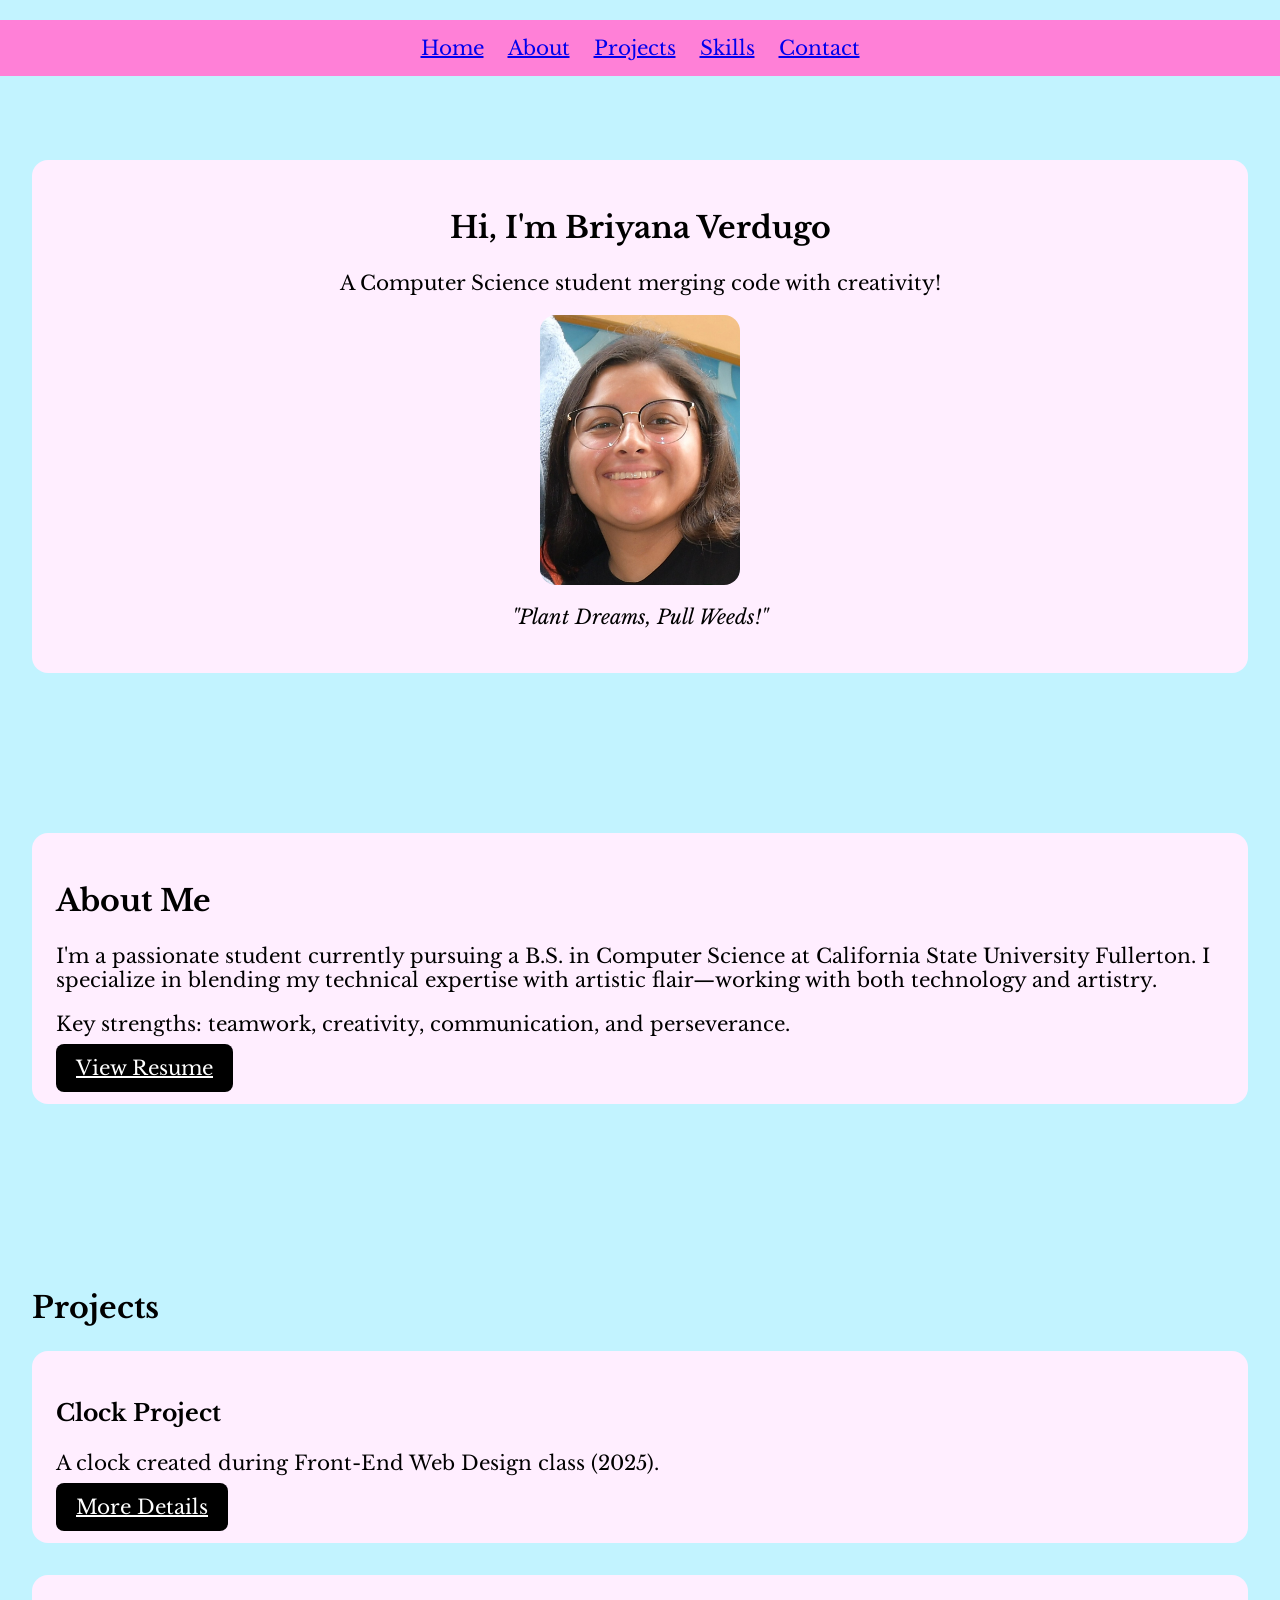
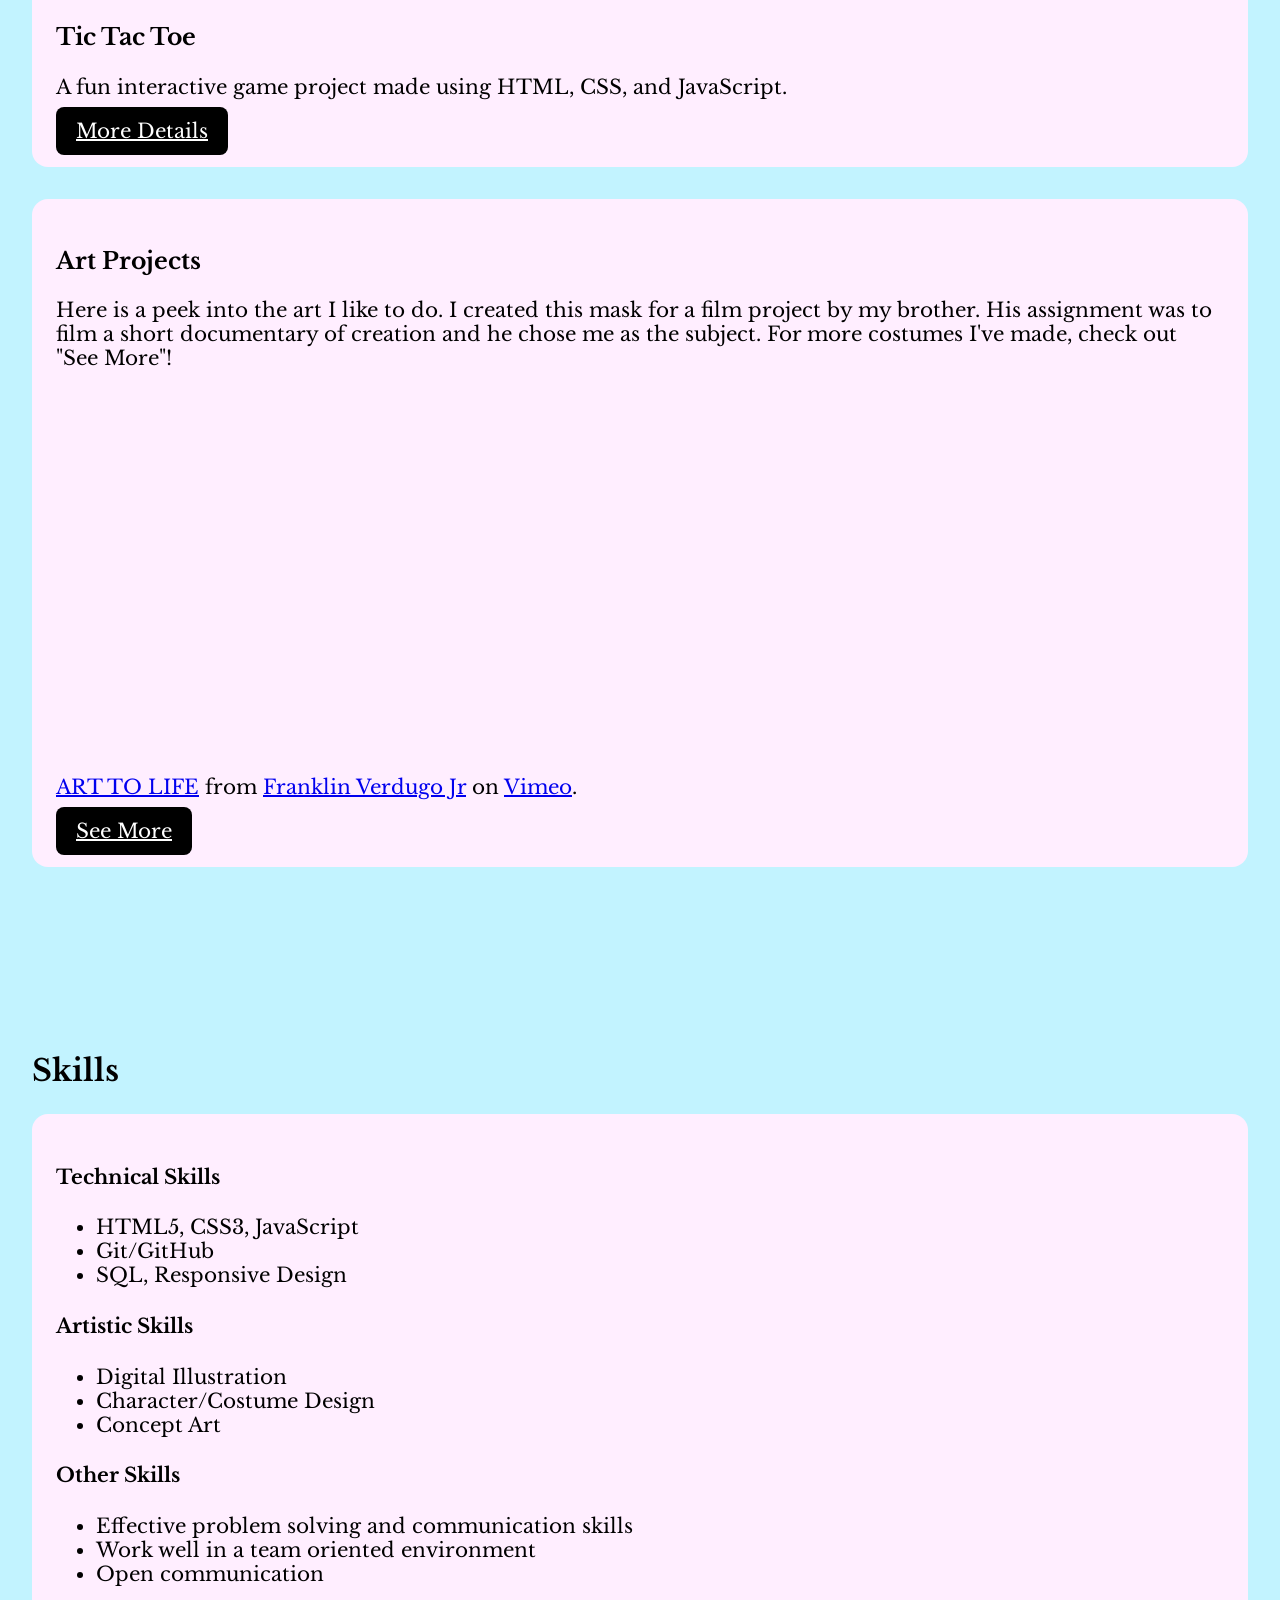
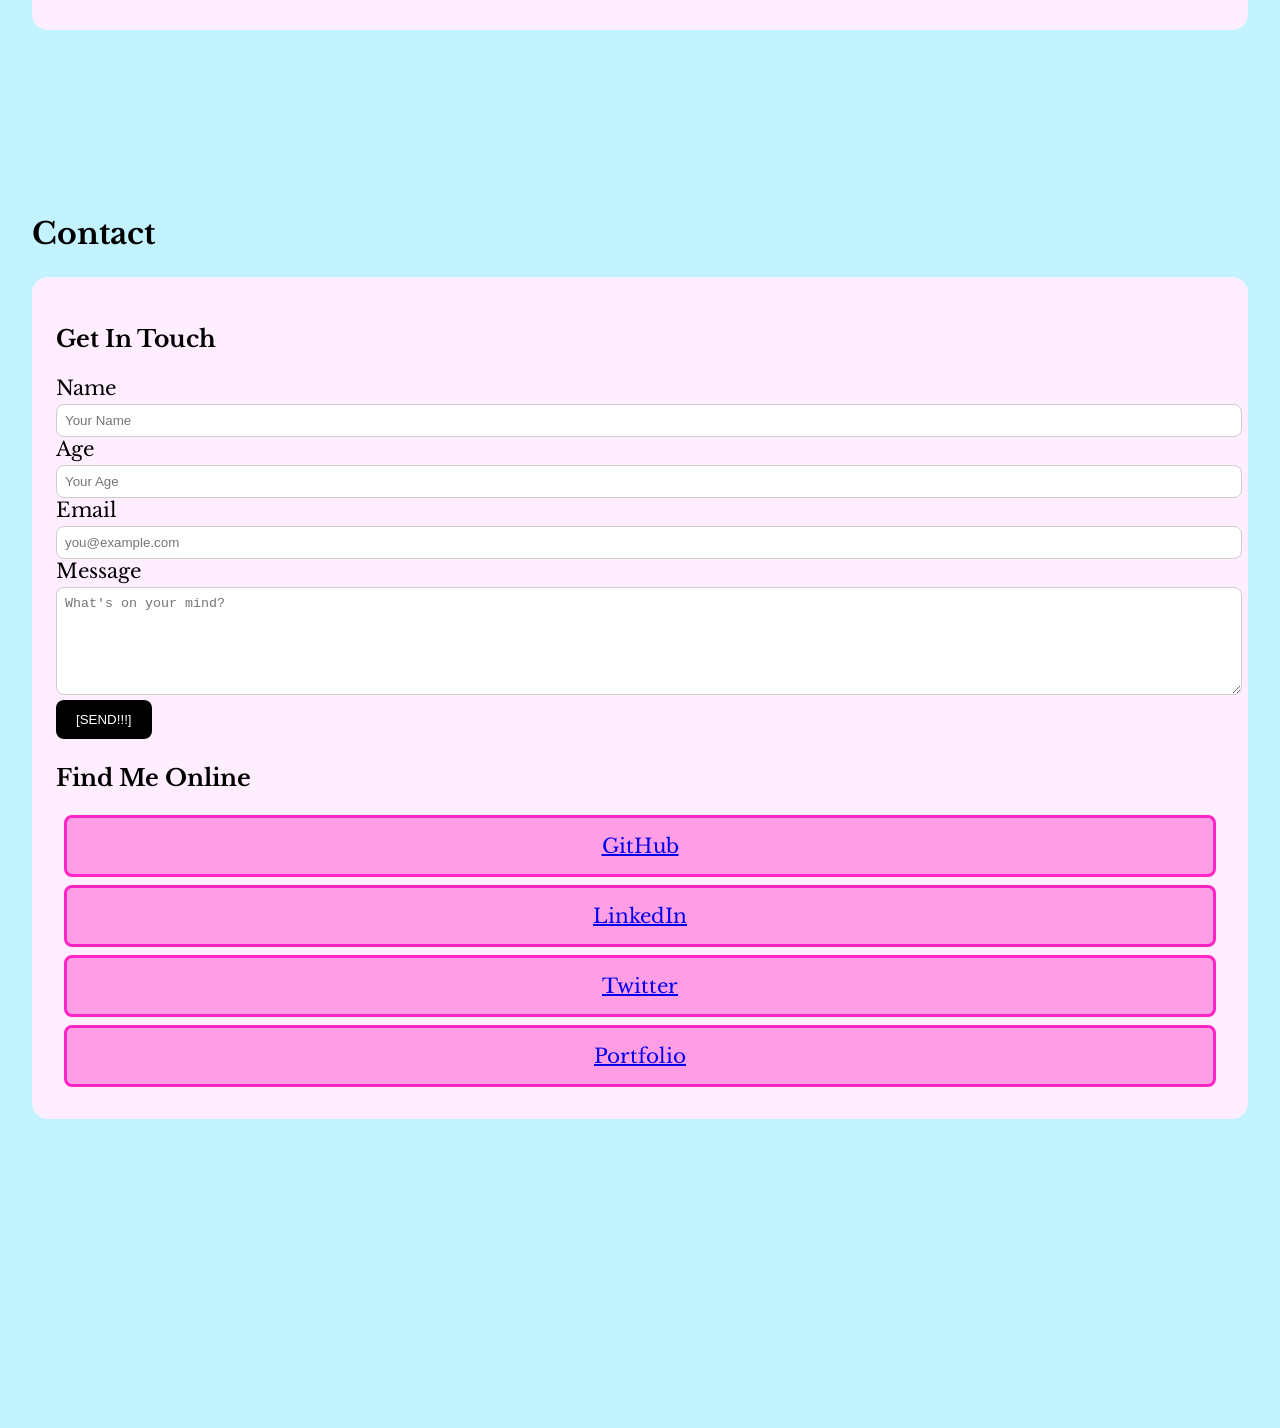
<file: index.html>
<!DOCTYPE html>
<html lang="en">
<head>
  <meta charset="UTF-8" />
  <meta name="viewport" content="width=device-width, initial-scale=1.0" />
  <title>Briyana Verdugo - Personal Portfolio</title>
  <link rel="stylesheet" href="styles.css" />
  <link rel="preconnect" href="https://fonts.googleapis.com" />
  <link rel="preconnect" href="https://fonts.gstatic.com" crossorigin />
  <link href="https://fonts.googleapis.com/css2?family=Libre+Baskerville:ital@1&display=swap" rel="stylesheet" />
</head>
<body>
  <header>
    <nav>
      <ul class="navbar">
        <li><a href="#home">Home</a></li>
        <li><a href="#about">About</a></li>
        <li><a href="#projects">Projects</a></li>
        <li><a href="#skills">Skills</a></li>
        <li><a href="#contact">Contact</a></li>
      </ul>
    </nav>
  </header>

  <main>
    <section id="home" class="section">
      <div class="project" style="text-align: center;">
        <h1>Hi, I'm Briyana Verdugo</h1>
        <p>A Computer Science student merging code with creativity!</p>
        <img src="profile.jpg" alt="Your Photo" class="profile-pic" />
        <p class="tagline">"Plant Dreams, Pull Weeds!"</p>
      </div>
    </section>

    <section id="about" class="section">
      <div class="project">
        <h2>About Me</h2>
        <p>I'm a passionate student currently pursuing a B.S. in Computer Science at California State University Fullerton. I specialize in blending my technical expertise with artistic flair—working with both technology and artistry.</p>
        <p>Key strengths: teamwork, creativity, communication, and perseverance.</p>
        <a href="Briyana%20Verdugo%20Resume%202025.pdf" target="_blank" class="button">View Resume</a>
      </div>
    </section>

    <section id="projects" class="section">
      <h2>Projects</h2>

      <div class="project">
        <h3>Clock Project</h3>
        <p>A clock created during Front-End Web Design class (2025).</p>
        <a href="project-todo.html" class="button">More Details</a>
      </div>

      <div class="project">
        <h3>Tic Tac Toe</h3>
        <p>A fun interactive game project made using HTML, CSS, and JavaScript.</p>
        <a href="project-portfolio.html" class="button">More Details</a>
      </div>

      <div class="project">
        <h3>Art Projects</h3>
        <p>Here is a peek into the art I like to do. I created this mask for a film project by my brother. His assignment was to film a short documentary of creation and he chose me as the subject. For more costumes I've made, check out "See More"!</p>

        <div class="video-wrapper" style="margin-top: 1rem;">
          <iframe src="https://player.vimeo.com/video/922737947?h=2aeefa6e56" width="640" height="360" frameborder="0" allow="autoplay; fullscreen; picture-in-picture" allowfullscreen></iframe>
          <p><a href="https://vimeo.com/922737947">ART TO LIFE</a> from <a href="https://vimeo.com/user216650576">Franklin Verdugo Jr</a> on <a href="https://vimeo.com">Vimeo</a>.</p>
        </div>

        <a href="project-art.html" class="button">See More</a>
      </div>
    </section>

    <section id="skills" class="section">
      <h2>Skills</h2>
      <div class="skills-container">
        <div>
          <h4>Technical Skills</h4>
          <ul>
            <li>HTML5, CSS3, JavaScript</li>
            <li>Git/GitHub</li>
            <li>SQL, Responsive Design</li>
          </ul>
        </div>
        <div>
          <h4>Artistic Skills</h4>
          <ul>
            <li>Digital Illustration</li>
            <li>Character/Costume Design</li>
            <li>Concept Art</li>
          </ul>
        </div>
        <div>
          <h4>Other Skills</h4>
          <ul>
            <li>Effective problem solving and communication skills   </li>
            <li> Work well in a team oriented environment</li>
            <li>Open communication</li>
          </ul>
        </div>
      </div>
    </section>

    <section id="contact" class="section">
      <h2>Contact</h2>
      <div class="contact-box">
        <div class="contact-left">
          <h3>Get In Touch</h3>
          <form id="contact-form">
            <div class="input-row">
              <div class="input-group">
                <label>Name</label>
                <input type="text" id="name" placeholder="Your Name" required />
              </div>
              <div class="input-group">
                <label>Age</label>
                <input type="number" id="age" placeholder="Your Age" required />
              </div>
            </div>
            <div class="input-row">
              <div class="input-group">
                <label>Email</label>
                <input type="email" id="email" placeholder="you@example.com" required />
              </div>
            </div>
            <label>Message</label>
            <textarea rows="6" id="message" placeholder="What's on your mind?" required></textarea>
            <button type="submit">[SEND!!!]</button>
          </form>
        </div>

        <div class="contact-right">
          <h3>Find Me Online</h3>
          <div class="linkbox">
            <div class="links"><a href="https://github.com/Bit-TV" target="_blank">GitHub</a></div>
            <div class="links"><a href="https://www.linkedin.com/in/briyana-verdugo-1143341ba" target="_blank">LinkedIn</a></div>
            <div class="links"><a href="https://twitter.com/" target="_blank">Twitter</a></div>
            <div class="links"><a href="https://drive.google.com/drive/folders/1xAHbT72Gu92yW6HvXf9JeZ2tnQBYFVH3?usp=drive_link" target="_blank">Portfolio</a></div>
          </div>
        </div>
      </div>

      <iframe style="border: 0; width: 400px; height: 208px;" src="https://bandcamp.com/EmbeddedPlayer/album=2955245981/size=large/bgcol=ffffff/linkcol=f171a2/artwork=small/track=3108018610/transparent=true/" seamless>
        <a href="https://toby
</file>
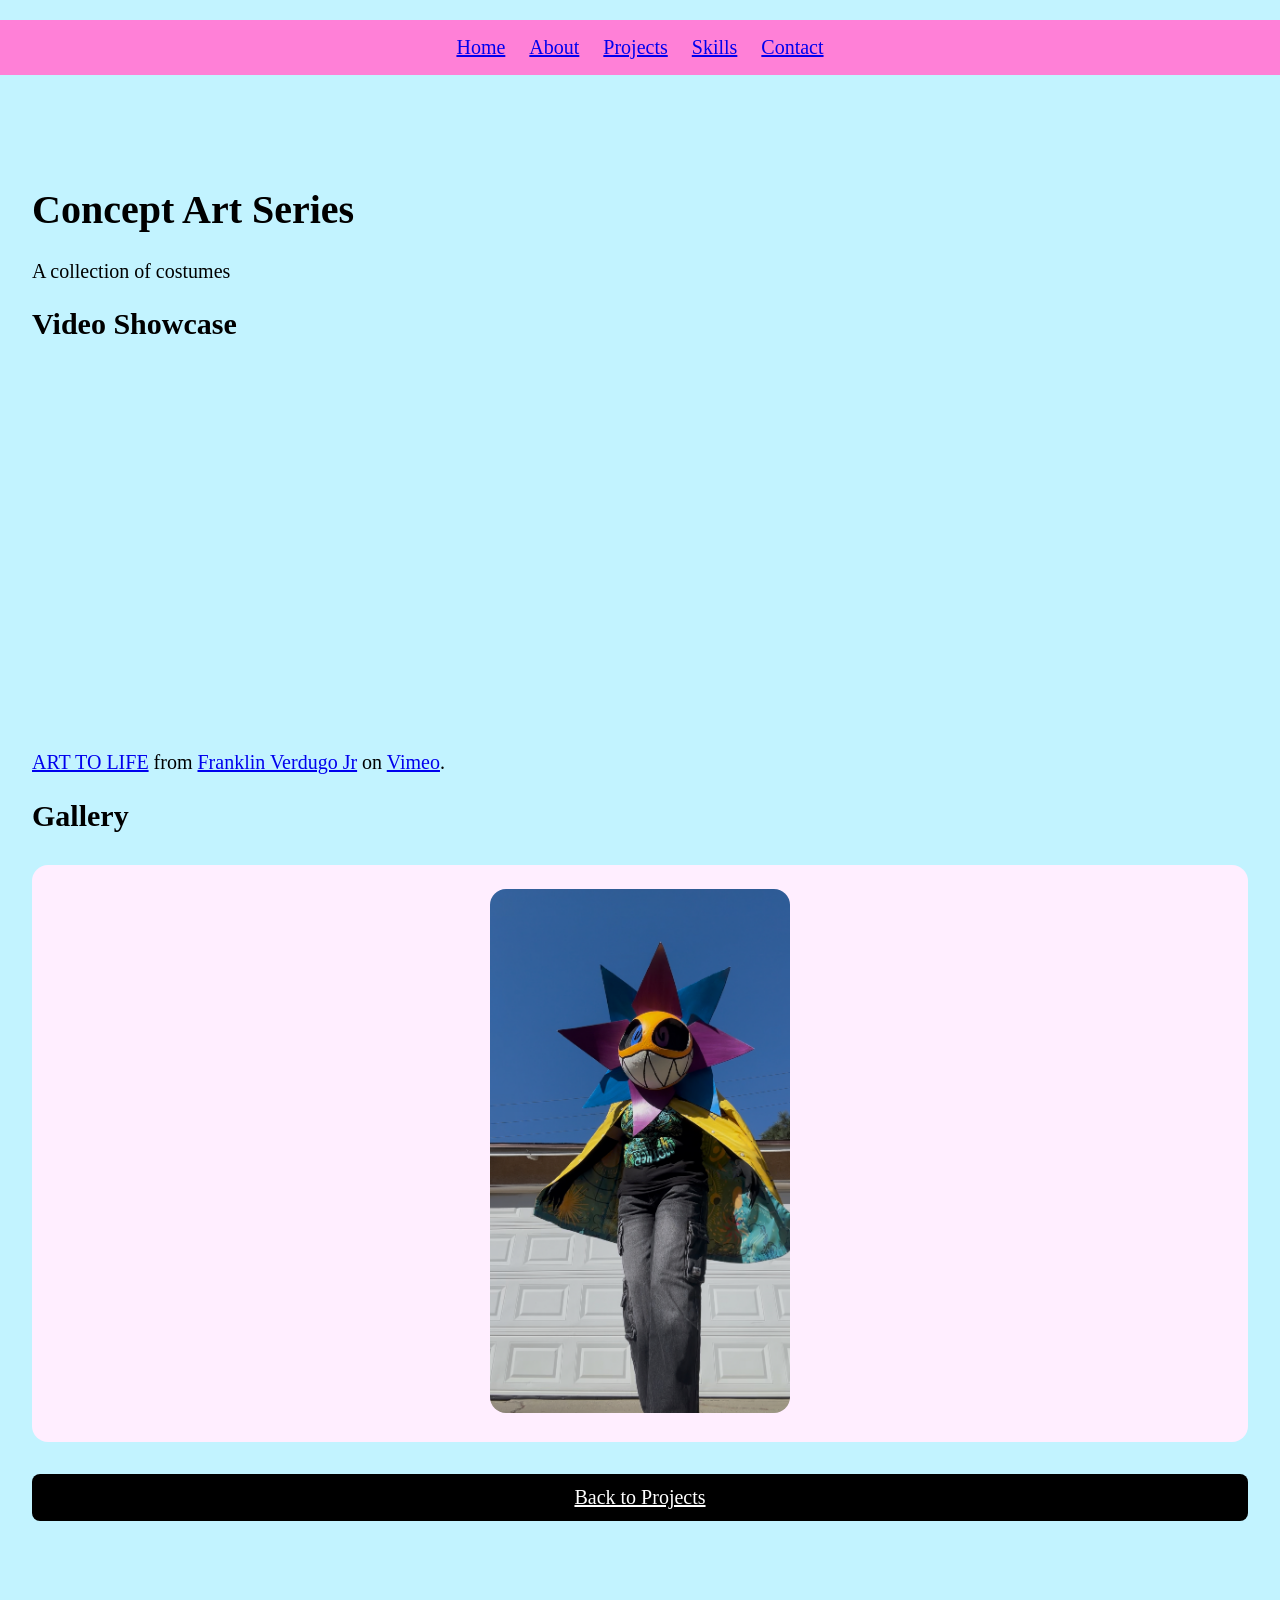
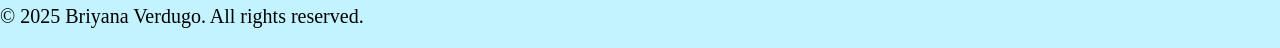
<file: project-art.html>
<!DOCTYPE html>
<html lang="en">
<head>
  <meta charset="UTF-8" />
  <meta name="viewport" content="width=device-width, initial-scale=1.0"/>
  <title>Concept Art Series - Project Details</title>
  <link rel="stylesheet" href="styles.css" />
  <style>
    /* Gallery styles */
    .gallery-box {
      text-align: center;
      margin-top: 2rem;
    }

    #gallery-img {
      width: 300px;
      border-radius: 1rem;
      transition: opacity 0.5s ease-in-out;
    }

    .fade {
      opacity: 0;
    }

    .visible {
      opacity: 1;
    }
  </style>
</head>
<body>
  <header>
    <nav>
      <ul class="navbar">
        <li><a href="index.html#home">Home</a></li>
        <li><a href="index.html#about">About</a></li>
        <li><a href="index.html#projects">Projects</a></li>
        <li><a href="index.html#skills">Skills</a></li>
        <li><a href="index.html#contact">Contact</a></li>
      </ul>
    </nav>
  </header>

  <main class="section">
    <h1>Concept Art Series</h1>

    <p>A collection of costumes</p>

    <h2>Video Showcase</h2>
    <div class="video-wrapper" style="margin: 1rem 0;">
      <iframe src="https://player.vimeo.com/video/922737947?h=2aeefa6e56" width="640" height="360" frameborder="0" allow="autoplay; fullscreen; picture-in-picture" allowfullscreen></iframe>
      <p><a href="https://vimeo.com/922737947">ART TO LIFE</a> from <a href="https://vimeo.com/user216650576">Franklin Verdugo Jr</a> on <a href="https://vimeo.com">Vimeo</a>.</p>
    </div>

    <!-- Auto-cycling image gallery -->
    <h2>Gallery</h2>
    <div class="project gallery-box">
      <img id="gallery-img" src="mask.jpg" alt="Video Mask" class="visible" />
    </div>

    <a href="index.html#projects" class="button" style="display: block; text-align: center; margin-top: 2rem;">Back to Projects</a>
  </main>

  <footer>
    <p>&copy; 2025 Briyana Verdugo. All rights reserved.</p>
  </footer>

  <script>
    const images = ["mask.jpg", "head.png"];
    let current = 0;
    const galleryImg = document.getElementById("gallery-img");

    function cycleImages() {
      // fade out
      galleryImg.classList.remove("visible");
      galleryImg.classList.add("fade");

      setTimeout(() => {
        current = (current + 1) % images.length;
        galleryImg.src = images[current];

        // fade in
        galleryImg.classList.remove("fade");
        galleryImg.classList.add("visible");
      }, 400);
    }

    setInterval(cycleImages, 3000); // change every 3 seconds
  </script>
</body>
</html>
</file>
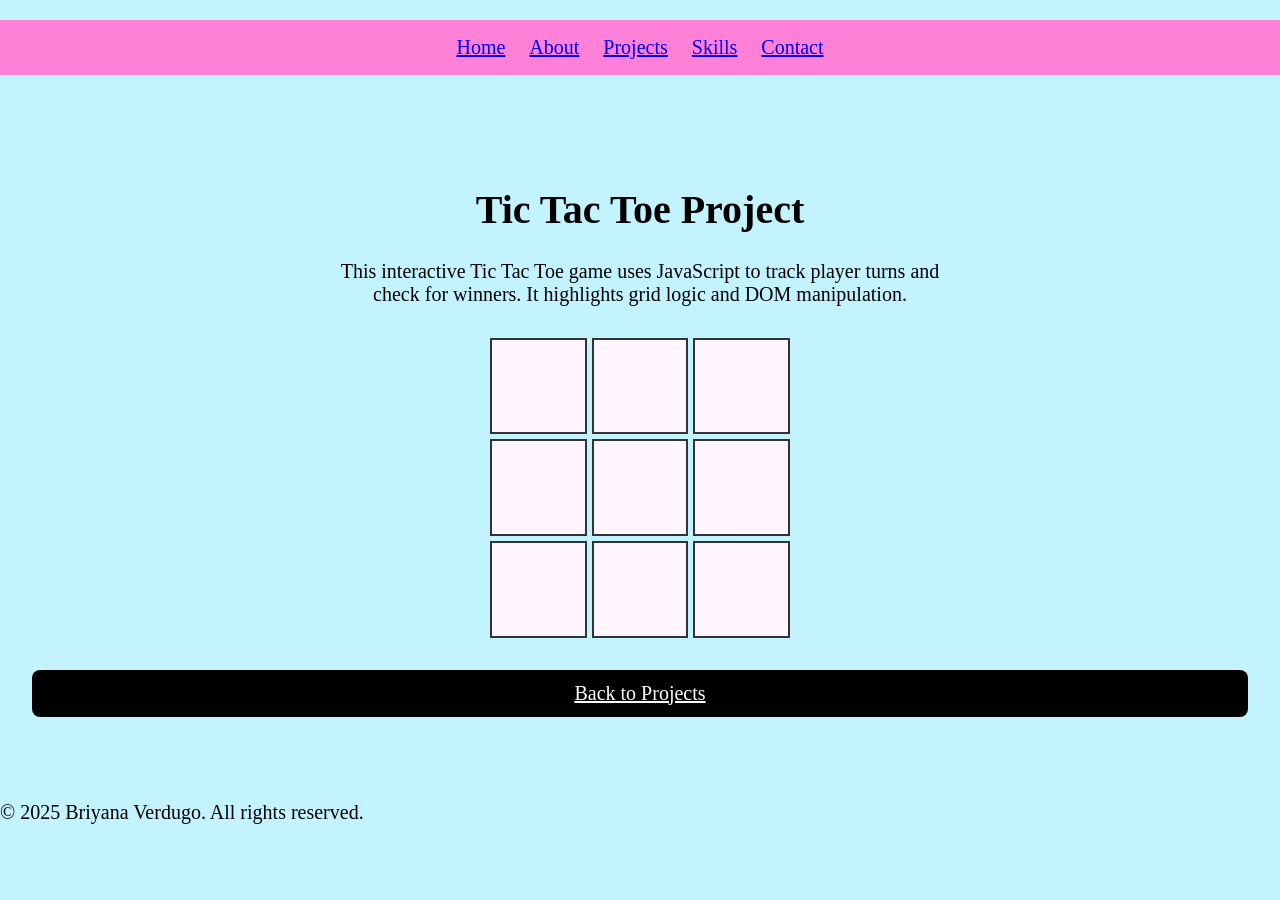
<file: project-portfolio.html>
<!DOCTYPE html>
<html lang="en">
<head>
  <meta charset="UTF-8" />
  <meta name="viewport" content="width=device-width, initial-scale=1.0"/>
  <title>Tic Tac Toe - Project Details</title>
  <link rel="stylesheet" href="styles.css" />
  <style>
    #main_cnt {
      display: grid;
      grid-template-rows: 1fr 1fr 1fr;
      grid-template-columns: 1fr 1fr 1fr;
      height: 300px;
      width: 300px;
      margin: 2rem auto;
      gap: 5px;
    }

    .child {
      border: 2px solid #333;
      display: flex;
      justify-content: center;
      align-items: center;
      font-size: 2rem;
      background-color: #fff5ff;
      cursor: pointer;
    }

    .child:hover {
      background-color: #ffe1ff;
    }

    .project-desc {
      max-width: 600px;
      margin: 0 auto 2rem;
      text-align: center;
    }
  </style>
</head>
<body>
  <header>
    <nav>
      <ul class="navbar">
        <li><a href="index.html#home">Home</a></li>
        <li><a href="index.html#about">About</a></li>
        <li><a href="index.html#projects">Projects</a></li>
        <li><a href="index.html#skills">Skills</a></li>
        <li><a href="index.html#contact">Contact</a></li>
      </ul>
    </nav>
  </header>

  <main class="section">
    <h1 style="text-align:center;">Tic Tac Toe Project</h1>

    <div class="project-desc">
      <p>This interactive Tic Tac Toe game uses JavaScript to track player turns and check for winners. It highlights grid logic and DOM manipulation.</p>
    </div>

    <div id="main_cnt">
      <div class="child" id="child_1" onclick="handle_click(event)"></div>
      <div class="child" id="child_2" onclick="handle_click(event)"></div>
      <div class="child" id="child_3" onclick="handle_click(event)"></div>
      <div class="child" id="child_4" onclick="handle_click(event)"></div>
      <div class="child" id="child_5" onclick="handle_click(event)"></div>
      <div class="child" id="child_6" onclick="handle_click(event)"></div>
      <div class="child" id="child_7" onclick="handle_click(event)"></div>
      <div class="child" id="child_8" onclick="handle_click(event)"></div>
      <div class="child" id="child_9" onclick="handle_click(event)"></div>
    </div>

    <a href="index.html#projects" class="button" style="display: block; text-align: center; margin-top: 2rem;">Back to Projects</a>
  </main>

  <footer>
    <p>&copy; 2025 Briyana Verdugo. All rights reserved.</p>
  </footer>

  <script>
    let value = ["", "", "", "", "", "", "", "", ""];
    let player_a = true;

    function handle_click(e) {
      let curr_ele = e.target;
      let curr_id = e.target.id;

      if (curr_ele.innerText === "") {
        curr_ele.innerText = player_a ? "X" : "O";
        value[curr_id[6] - 1] = player_a ? "X" : "O";

        if (check_winner()) {
          setTimeout(() => {
            alert(player_a ? "Player A (X) wins!" : "Player B (O) wins!");
            reset_game();
          }, 100);
          return;
        }

        player_a = !player_a;
      } else {
        alert("That square is already taken!");
      }
    }

    function check_winner() {
      return (
        (value[0] === value[1] && value[1] === value[2] && value[0] !== "") ||
        (value[3] === value[4] && value[4] === value[5] && value[3] !== "") ||
        (value[6] === value[7] && value[7] === value[8] && value[6] !== "") ||
        (value[0] === value[3] && value[3] === value[6] && value[0] !== "") ||
        (value[1] === value[4] && value[4] === value[7] && value[1] !== "") ||
        (value[2] === value[5] && value[5] === value[8] && value[2] !== "") ||
        (value[0] === value[4] && value[4] === value[8] && value[0] !== "") ||
        (value[2] === value[4] && value[4] === value[6] && value[2] !== "")
      );
    }

    function reset_game() {
      value = ["", "", "", "", "", "", "", "", ""];
      player_a = true;
      for (let i = 1; i <= 9; i++) {
        document.getElementById("child_" + i).innerText = "";
      }
    }
  </script>
</body>
</html>
</file>
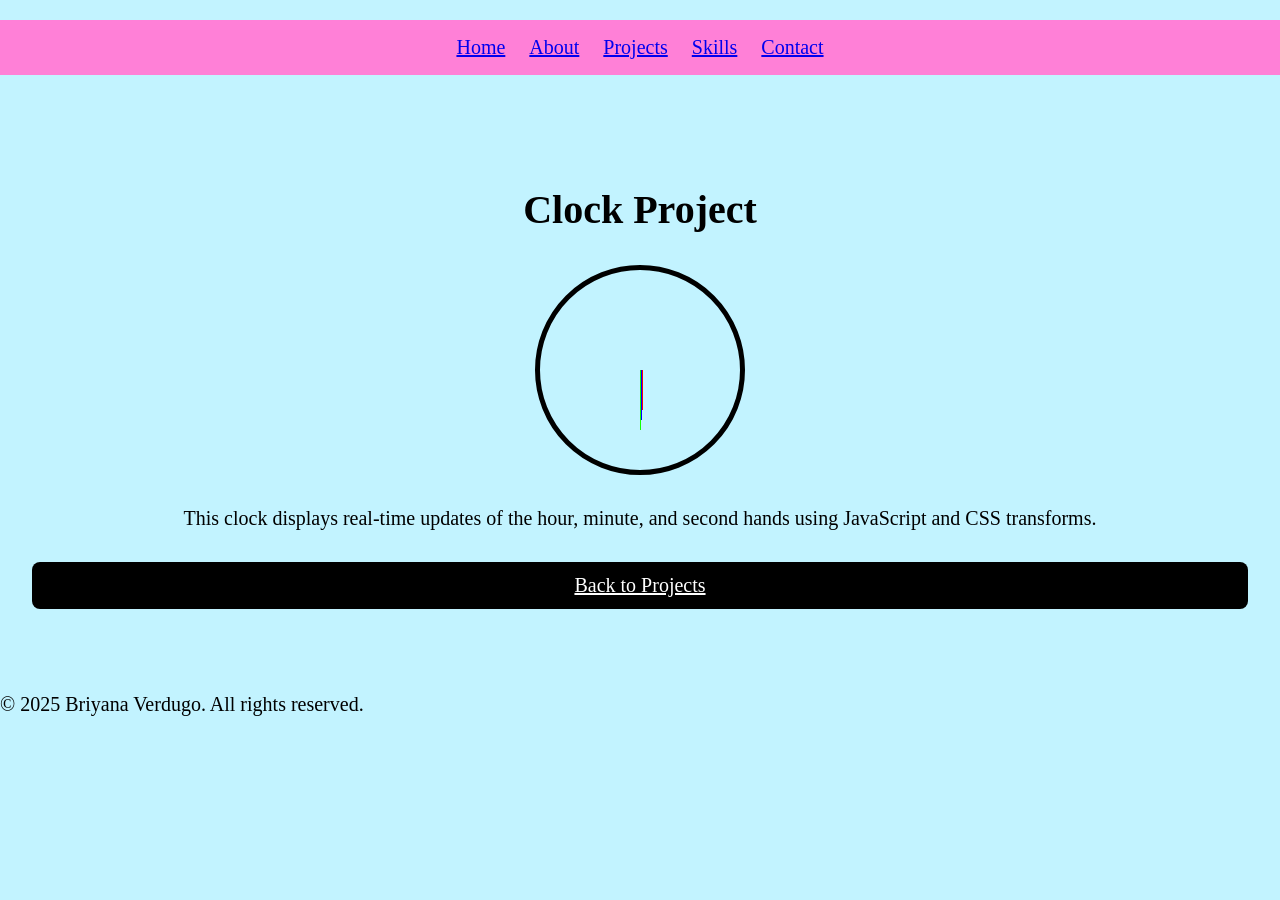
<file: project-todo.html>
<!DOCTYPE html>
<html lang="en">
<head>
  <meta charset="UTF-8" />
  <meta name="viewport" content="width=device-width, initial-scale=1.0"/>
  <title>Clock Project - Project Details</title>
  <link rel="stylesheet" href="styles.css" />

  <style>
    #clock {
      height: 200px;
      width: 200px;
      border: 5px solid black;
      border-radius: 100%;
      position: relative;
      margin: 2rem auto;
    }

    .hand {
      position: absolute;
      left: 50%;
      top: 50%;
      transform-origin: top;
    }

    #hrs {
      width: 3px;
      height: 40px;
      background-color: red;
    }

    #mnt {
      width: 2px;
      height: 50px;
      background-color: blue;
    }

    #scd {
      width: 1px;
      height: 60px;
      background-color: rgb(21, 255, 0);
    }
  </style>
</head>
<body>
  <header>
    <nav>
      <ul class="navbar">
        <li><a href="index.html#home">Home</a></li>
        <li><a href="index.html#about">About</a></li>
        <li><a href="index.html#projects">Projects</a></li>
        <li><a href="index.html#skills">Skills</a></li>
        <li><a href="index.html#contact">Contact</a></li>
      </ul>
    </nav>
  </header>

  <main class="section">
    <h1 style="text-align:center;">Clock Project</h1>

    <div id="clock">
      <div class="hand" id="hrs"></div>
      <div class="hand" id="mnt"></div>
      <div class="hand" id="scd"></div>
    </div>

    <p style="text-align:center;">This clock displays real-time updates of the hour, minute, and second hands using JavaScript and CSS transforms.</p>

    <a href="index.html#projects" class="button" style="display: block; text-align: center; margin-top: 2rem;">Back to Projects</a>
  </main>

  <footer>
    <p>&copy; 2025 Briyana Verdugo. All rights reserved.</p>
  </footer>

  <script>
    function handle_clock() {
      const date = new Date();
      const hr = date.getHours() % 12;
      const min = date.getMinutes();
      const secd = date.getSeconds();

      const hr_deg = 180 + (hr * 30 + min * 0.5);
      const min_deg = 180 + (min * 6 + secd * 0.1);
      const sec_deg = 180 + (secd * 6);

      document.getElementById("scd").style.transform = `rotate(${sec_deg}deg)`;
      document.getElementById("mnt").style.transform = `rotate(${min_deg}deg)`;
      document.getElementById("hrs").style.transform = `rotate(${hr_deg}deg)`;
    }

    setInterval(handle_clock, 1000);
  </script>
</body>
</html>
</file>
<file: styles.css>
body {
  background: #c2f3ff url('https://i.redd.it/ryscpj2h0k481.png') repeat center;
  font-family: "Libre Baskerville", serif;
  margin: 0;
  padding: 0;
  font-size: 20px;
  color: black;
}

.navbar {
  list-style: none;
  display: flex;
  justify-content: center;
  gap: 1.5rem;
  background: #ff80d7;
  padding: 1rem;
}

.section {
  padding: 4rem 2rem;
}

.profile-pic {
  width: 200px;
  border-radius: 1rem;
  display: block;
  margin: 1rem auto;
}

.tagline {
  text-align: center;
  font-style: italic;
}

.project, .contact-box, .skills-container {
  margin-bottom: 2rem;
  padding: 1.5rem;
  border-radius: 1rem;
  background-color: #ffeeff;
}

.button, button {
  background-color: black;
  color: white;
  padding: 0.75rem 1.25rem;
  border: none;
  border-radius: 0.5rem;
  cursor: pointer;
  transition: background 0.3s;
}

.button:hover, button:hover {
  background-color: #00d8b1;
}

.input-group input,
.input-group select,
textarea {
  width: 100%;
  padding: 0.5rem;
  margin-top: 0.25rem;
  border-radius: 0.5rem;
  border: 1px solid #ccc;
}

.links {
  padding: 1rem;
  margin: 0.5rem;
  border: 3px solid #ff24c5;
  background-color: #ff9ee5;
  border-radius: 0.5rem;
  text-align: center;
}

.links:hover {
  background-color: yellow;
  border-color: pink;
}
</file>
